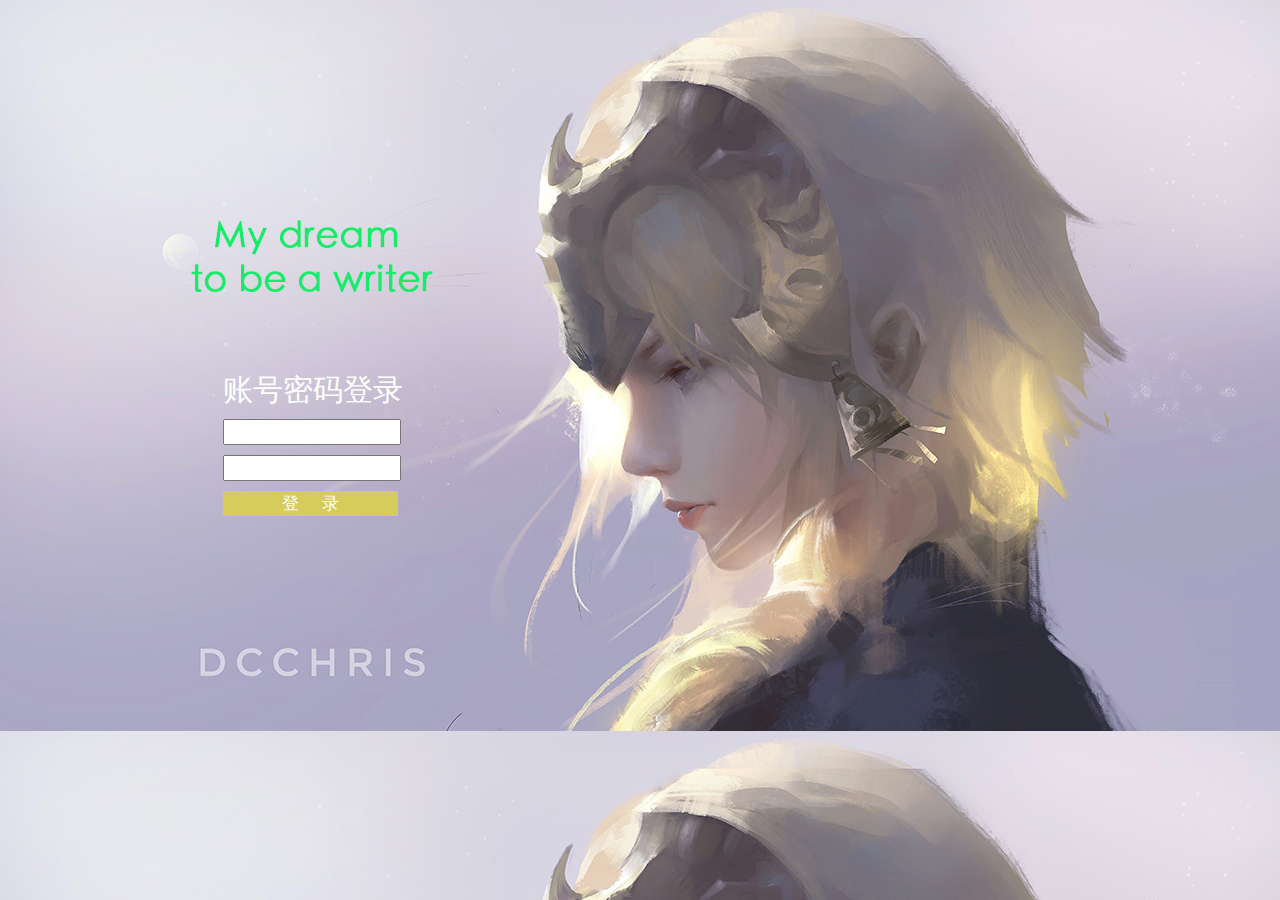
<file: 登录界面.html>
<!DOCTYPE html>
<html lang="en">
<head>
    <meta charset="UTF-8">
    <title>登录界面</title>
    <link rel="stylesheet" type="text/css" href="登录界面的样式表.css">
    <script src="登录界面的脚本.js"></script>
</head>
<body id="backgroundContainer">

    <form action="主页.html" id="logIn" onsubmit="return logIn()" method="post">
        <p id="inputTitle">账号密码登录</p>
        <input type="text" id="inputUsername">
        <br/>
        <input type="password" id="inputPassword">
        <br/>
        <input type="submit" id="submitForm" value="登     录">
    </form>
</body>
</html>
</file>
<file: 登录界面的样式表.css>
#backgroundContainer{
    background-image: url("fate5.jpg");
}
#logIn{
    margin-left: 215px;
    margin-top: 370px;
    color: white;
}
#inputTitle{
    margin: 0;
    font-size: 30px;
}
#inputUsername{
    margin-top: 8px;
    width: 170px;
    height: 20px
}
#inputPassword{
    margin-top: 10px;
    width: 170px;
    height: 20px
}
#submitForm{
    margin-top: 10px;
    width: 175px;
    background-color: #d5cc5c;
    color: white;
    font-size: 17px;
    border-width: 0;
}
</file>
